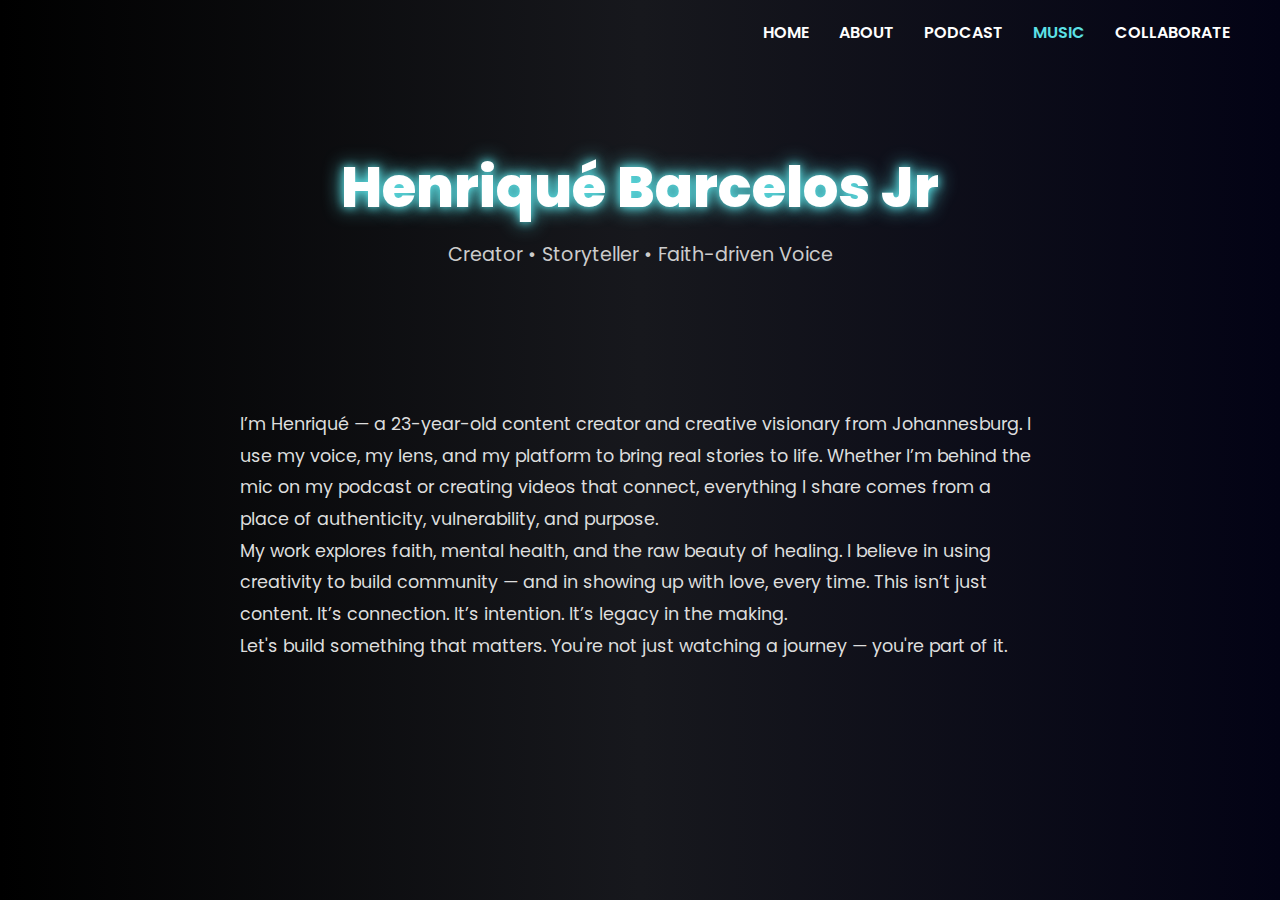
<file: about.html>
<!DOCTYPE html>
<html lang="en">
<head>
  <meta charset="UTF-8" />
  <meta name="viewport" content="width=device-width, initial-scale=1.0" />
  <title>About - Henriqué Barcelos Jr</title>
  <link href="https://fonts.googleapis.com/css2?family=Poppins:wght@400;600;800&display=swap" rel="stylesheet" />
  <link rel="stylesheet" href="about.css" />
</head>
<body>
<nav>
  <div class="menu-toggle" id="menuToggle">
    <span></span>
    <span></span>
    <span></span>
  </div>
  <ul class="desktop-nav">
    <li><a href="index.html">Home</a></li>
    <li><a href="about.html">About</a></li>
    <li><a href="podcast.html">Podcast</a></li>
    <li><a class="highlight" href="#">Music</a></li>
    <li><a href="collab.html">Collaborate</a></li>
  </ul>
</nav>

<!-- Mobile nav -->
<div class="mobile-nav" id="mobileNav">
  <a href="index.html">Home</a>
  <a href="about.html">About</a>
  <a href="podcast.html">Podcast</a>
  <a href="music.html">Music</a>
  <a href="collab.html">Collaborate</a>
</div>


  <section class="about-hero">
    <div class="text-box">
      <h1 class="glow">Henriqué Barcelos Jr</h1>
      <p class="subtitle">Creator • Storyteller • Faith-driven Voice</p>
    </div>
  </section>

  <section class="bio">
    <div class="bio-content">
      <p>
        I’m Henriqué — a 23-year-old content creator and creative visionary from Johannesburg.
        I use my voice, my lens, and my platform to bring real stories to life.
        Whether I’m behind the mic on my podcast or creating videos that connect,
        everything I share comes from a place of authenticity, vulnerability, and purpose.
      </p>
      <p>
        My work explores faith, mental health, and the raw beauty of healing.
        I believe in using creativity to build community — and in showing up with love, every time.
        This isn’t just content. It’s connection. It’s intention. It’s legacy in the making.
      </p>
      <p>
        Let's build something that matters. You're not just watching a journey — you're part of it.
      </p>
    </div>
  </section>
</body>
</html>
<script>
  const menuToggle = document.getElementById('menuToggle');
  const mobileNav = document.getElementById('mobileNav');

  menuToggle.addEventListener('click', () => {
    mobileNav.classList.toggle('active');
  });
</script>
</file>
<file: about.css>
* {
  margin: 0;
  padding: 0;
  box-sizing: border-box;
}

body {
  font-family: 'Poppins', sans-serif;
  background: linear-gradient(to right, #000000, #17181D, #030315);
  color: white;
  overflow-x: hidden;
}

/* Navbar */
nav {
  background: transparent;
  padding: 20px 50px;
  display: flex;
  justify-content: flex-end;
}

nav ul {
  list-style: none;
  display: flex;
  gap: 30px;
}

nav ul li a {
  text-decoration: none;
  color: white;
  font-weight: 600;
  text-transform: uppercase;
  transition: color 0.3s ease;
}

nav ul li a.highlight,
nav ul li a:hover {
  color: #5CE1E6;
}

/* Hero Section */
.about-hero {
  display: flex;
  align-items: center;
  justify-content: center;
  text-align: center;
  padding: 80px 10%;
  animation: fadeInUp 1s ease-out;
}

.text-box {
  max-width: 800px;
}

.glow {
  font-size: 3.5rem;
  font-weight: 800;
  color: white;
  text-shadow: 0 0 10px #5CE1E6, 0 0 20px #5CE1E6;
  animation: pulse 2s infinite ease-in-out;
}

.subtitle {
  font-size: 1.2rem;
  margin-top: 10px;
  color: #cccccc;
}

/* Bio Section */
.bio {
  display: flex;
  justify-content: center;
  padding: 60px 10%;
}

.bio-content {
  max-width: 800px;
  font-size: 1.1rem;
  line-height: 1.8;
  color: #dddddd;
  animation: fadeIn 2s ease-in;
}

/* Animations */
@keyframes fadeInUp {
  0% {
    opacity: 0;
    transform: translateY(60px);
  }
  100% {
    opacity: 1;
    transform: translateY(0);
  }
}

@keyframes pulse {
  0%, 100% {
    text-shadow: 0 0 10px #5CE1E6, 0 0 20px #5CE1E6;
  }
  50% {
    text-shadow: 0 0 20px #5CE1E6, 0 0 40px #5CE1E6;
  }
}

@keyframes fadeIn {
  from { opacity: 0; }
  to { opacity: 1; }
}

/* Hamburger Toggle */
.menu-toggle {
  display: none;
  flex-direction: column;
  justify-content: space-between;
  width: 30px;
  height: 22px;
  cursor: pointer;
  position: relative;
  z-index: 10;
}

.menu-toggle span {
  height: 3px;
  width: 100%;
  background: white;
  border-radius: 2px;
  transition: 0.3s;
}

/* Mobile Nav Overlay */
.mobile-nav {
  display: none;
  flex-direction: column;
  justify-content: center;
  align-items: center;
  position: fixed;
  top: 0; left: 0;
  width: 100%;
  height: 100%;
  background: rgba(0, 0, 0, 0.95);
  z-index: 9;
  text-align: center;
}

.mobile-nav.active {
  display: flex;
}

.mobile-nav a {
  color: white;
  font-size: 22px;
  text-decoration: none;
  margin: 15px 0;
  text-transform: uppercase;
  font-weight: 600;
}

.mobile-nav a:hover {
  color: #5CE1E6;
}

/* Responsive Rules */
@media screen and (max-width: 768px) {
  nav .desktop-nav {
    display: none;
  }

  .menu-toggle {
    display: flex;
    position: absolute;
    top: 20px;
    right: 30px;
  }

  .about-hero {
    flex-direction: column;
    padding: 60px 20px;
  }

  .glow {
    font-size: 2.2rem;
  }

  .subtitle {
    font-size: 1rem;
  }

  .bio {
    padding: 40px 20px;
  }

  .bio-content {
    font-size: 1rem;
    line-height: 1.6;
  }
}
</file>
